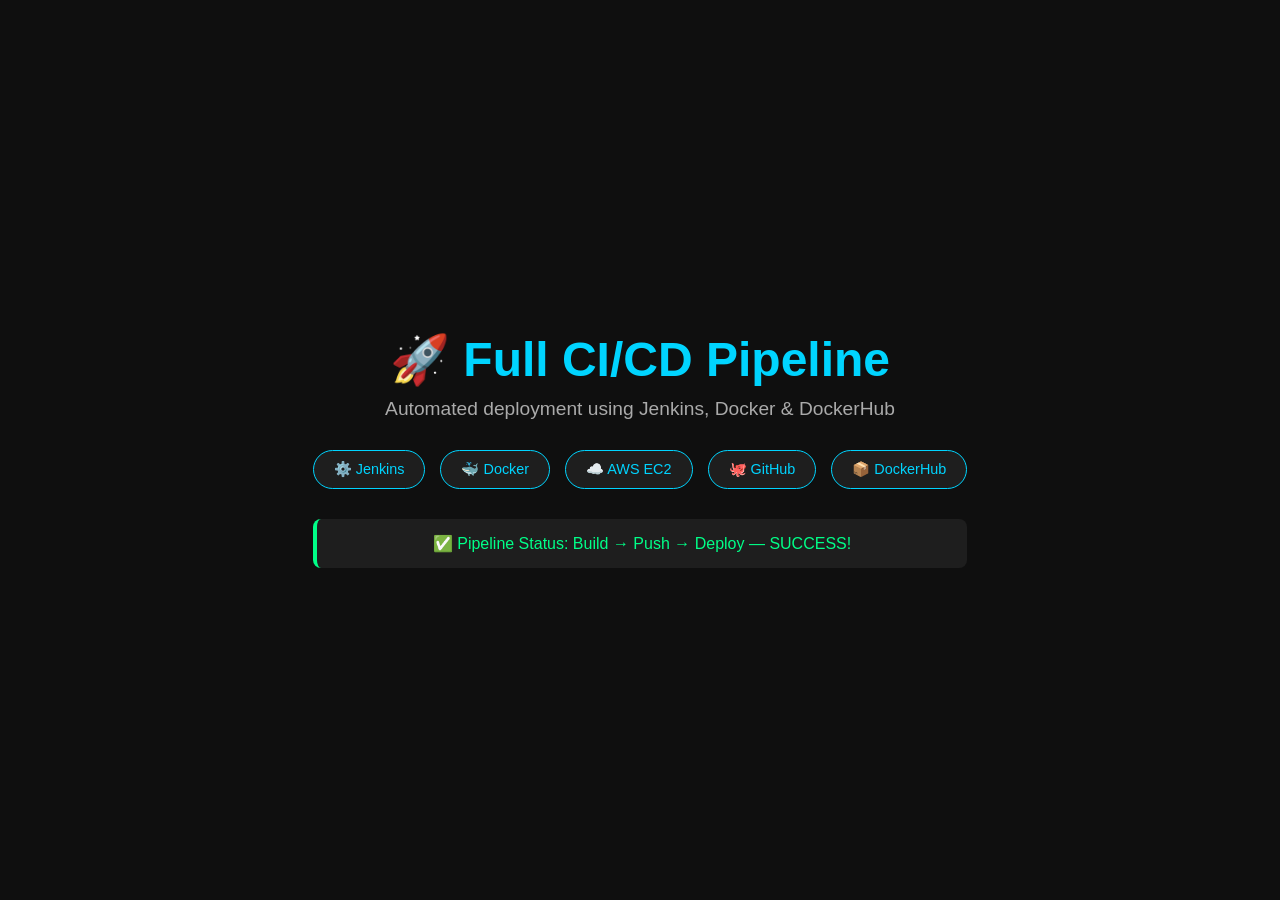
<file: project-2/index.html>
<!DOCTYPE html>
<html lang="en">
<head>
    <meta charset="UTF-8">
    <meta name="viewport" content="width=device-width, initial-scale=1.0">
    <title>Full CI/CD Pipeline</title>
    <style>
        * { margin: 0; padding: 0; box-sizing: border-box; }
        body {
            font-family: 'Arial', sans-serif;
            background: #0f0f0f;
            color: #fff;
            display: flex;
            justify-content: center;
            align-items: center;
            min-height: 100vh;
        }
        .container {
            text-align: center;
            padding: 40px;
        }
        h1 { font-size: 3em; color: #00d4ff; margin-bottom: 10px; }
        p  { font-size: 1.2em; color: #aaa; margin-bottom: 30px; }
        .badges { display: flex; justify-content: center; gap: 15px; flex-wrap: wrap; }
        .badge {
            background: #1e1e1e;
            border: 1px solid #00d4ff;
            padding: 10px 20px;
            border-radius: 20px;
            font-size: 0.9em;
            color: #00d4ff;
        }
        .status {
            margin-top: 30px;
            background: #1e1e1e;
            border-left: 4px solid #00ff88;
            padding: 15px 25px;
            border-radius: 8px;
            font-size: 1em;
            color: #00ff88;
        }
    </style>
</head>
<body>
    <div class="container">
        <h1>🚀 Full CI/CD Pipeline</h1>
        <p>Automated deployment using Jenkins, Docker & DockerHub</p>
        <div class="badges">
            <span class="badge">⚙️ Jenkins</span>
            <span class="badge">🐳 Docker</span>
            <span class="badge">☁️ AWS EC2</span>
            <span class="badge">🐙 GitHub</span>
            <span class="badge">📦 DockerHub</span>
        </div>
        <div class="status">
            ✅ Pipeline Status: Build → Push → Deploy — SUCCESS!
        </div>
    </div>
</body>
</html>
</file>
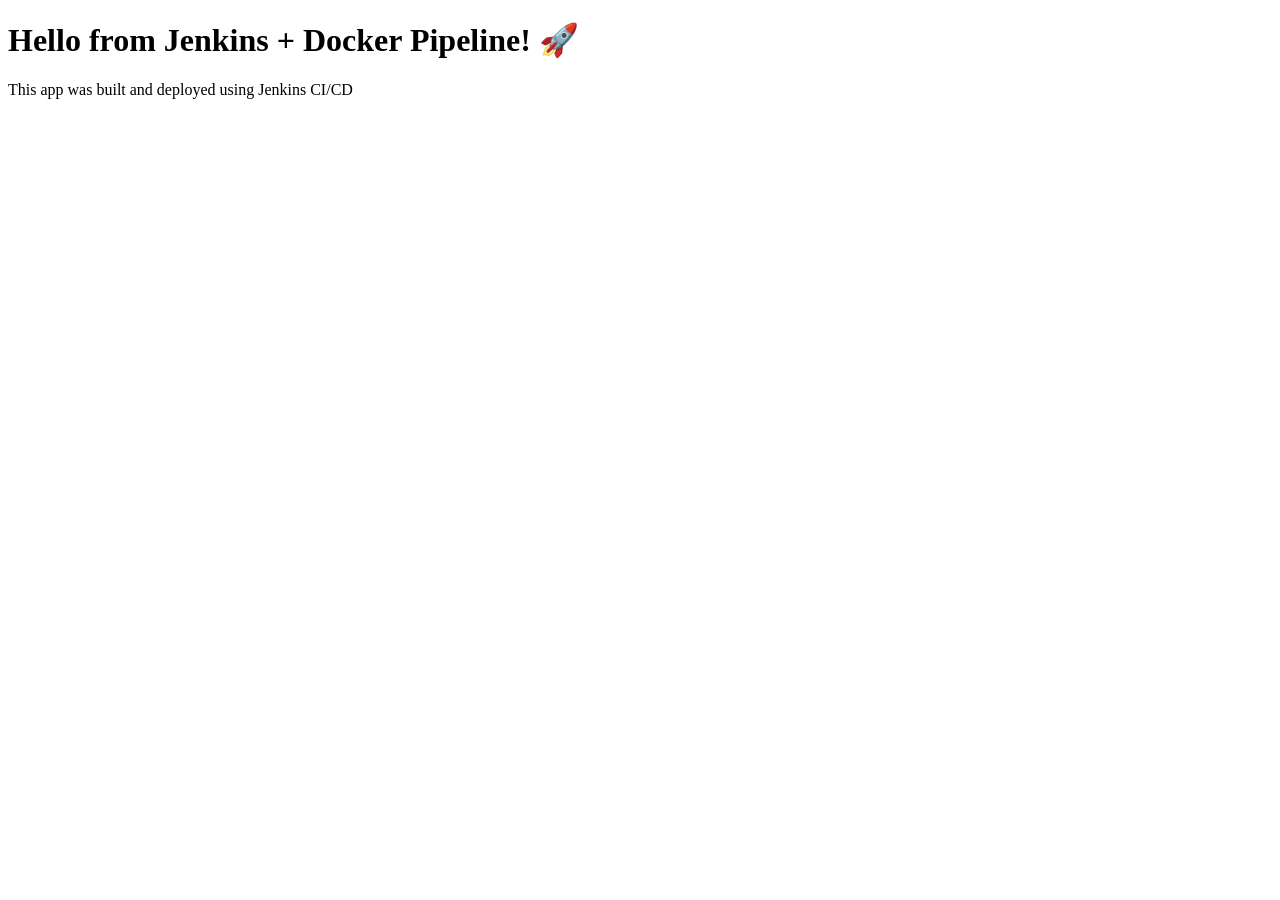
<file: project1/index.html>
<!DOCTYPE html>
<html lang="en">
<head>
    <meta charset="UTF-8">
    <title>Jenkins + Docker</title>
</head>
<body>
    <h1>Hello from Jenkins + Docker Pipeline! 🚀</h1>
    <p>This app was built and deployed using Jenkins CI/CD</p>
</body>
</html>
</file>
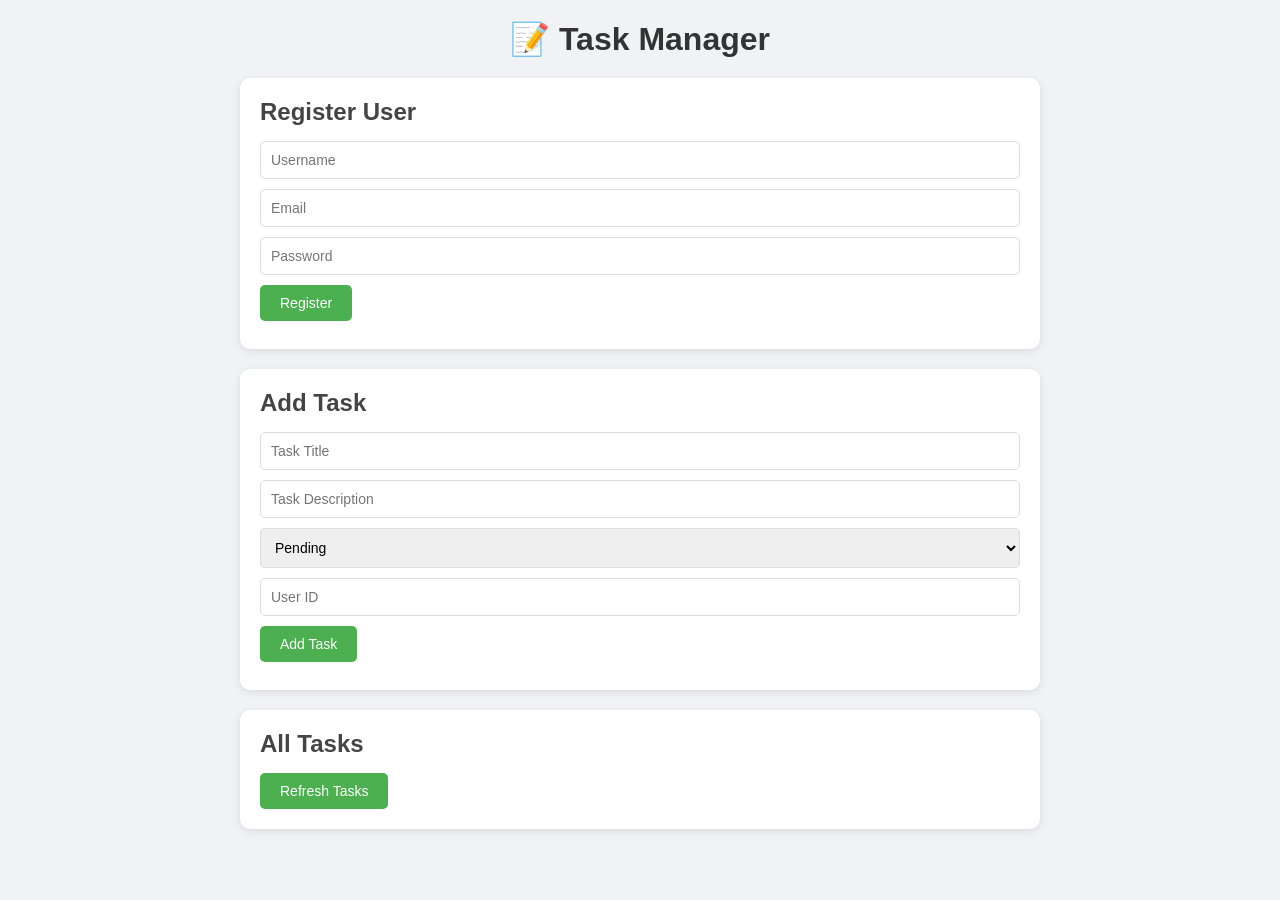
<file: project3-Docker/frontend/index.html>
<!DOCTYPE html>
<html lang="en">
<head>
    <meta charset="UTF-8">
    <meta name="viewport" content="width=device-width, initial-scale=1.0">
    <title>Task Manager</title>
    <link rel="stylesheet" href="style.css">
</head>
<body>
    <div class="container">
        <h1>📝 Task Manager</h1>

        <!-- Register Section -->
        <div class="card">
            <h2>Register User</h2>
            <input type="text" id="reg-username" placeholder="Username" />
            <input type="email" id="reg-email" placeholder="Email" />
            <input type="password" id="reg-password" placeholder="Password" />
            <button onclick="registerUser()">Register</button>
            <p id="reg-msg"></p>
        </div>

        <!-- Add Task Section -->
        <div class="card">
            <h2>Add Task</h2>
            <input type="text" id="task-title" placeholder="Task Title" />
            <input type="text" id="task-desc" placeholder="Task Description" />
            <select id="task-status">
                <option value="pending">Pending</option>
                <option value="in_progress">In Progress</option>
                <option value="done">Done</option>
            </select>
            <input type="number" id="task-owner" placeholder="User ID" />
            <button onclick="addTask()">Add Task</button>
            <p id="task-msg"></p>
        </div>

        <!-- Task List Section -->
        <div class="card">
            <h2>All Tasks</h2>
            <button onclick="loadTasks()">Refresh Tasks</button>
            <div id="task-list"></div>
        </div>
    </div>
    <script src="app.js"></script>
</body>
</html>
</file>
<file: project3-Docker/frontend/style.css>
* {
    margin: 0;
    padding: 0;
    box-sizing: border-box;
}

body {
    font-family: Arial, sans-serif;
    background: #f0f2f5;
    padding: 20px;
}

.container {
    max-width: 800px;
    margin: 0 auto;
}

h1 {
    text-align: center;
    color: #333;
    margin-bottom: 20px;
}

.card {
    background: white;
    padding: 20px;
    border-radius: 10px;
    margin-bottom: 20px;
    box-shadow: 0 2px 8px rgba(0,0,0,0.1);
}

.card h2 {
    margin-bottom: 15px;
    color: #444;
}

input, select {
    width: 100%;
    padding: 10px;
    margin-bottom: 10px;
    border: 1px solid #ddd;
    border-radius: 5px;
    font-size: 14px;
}

button {
    background: #4CAF50;
    color: white;
    padding: 10px 20px;
    border: none;
    border-radius: 5px;
    cursor: pointer;
    font-size: 14px;
}

button:hover {
    background: #45a049;
}

.task-item {
    background: #f9f9f9;
    padding: 15px;
    border-radius: 5px;
    margin-top: 10px;
    border-left: 4px solid #4CAF50;
}

.task-item h3 {
    color: #333;
}

.task-item p {
    color: #666;
    font-size: 13px;
}

.status-pending { border-left-color: #ff9800; }
.status-in_progress { border-left-color: #2196F3; }
.status-done { border-left-color: #4CAF50; }

.delete-btn {
    background: #f44336;
    padding: 5px 10px;
    font-size: 12px;
    margin-top: 8px;
}

.delete-btn:hover {
    background: #d32f2f;
}

p {
    margin-top: 8px;
    color: green;
    font-size: 13px;
}
</file>
